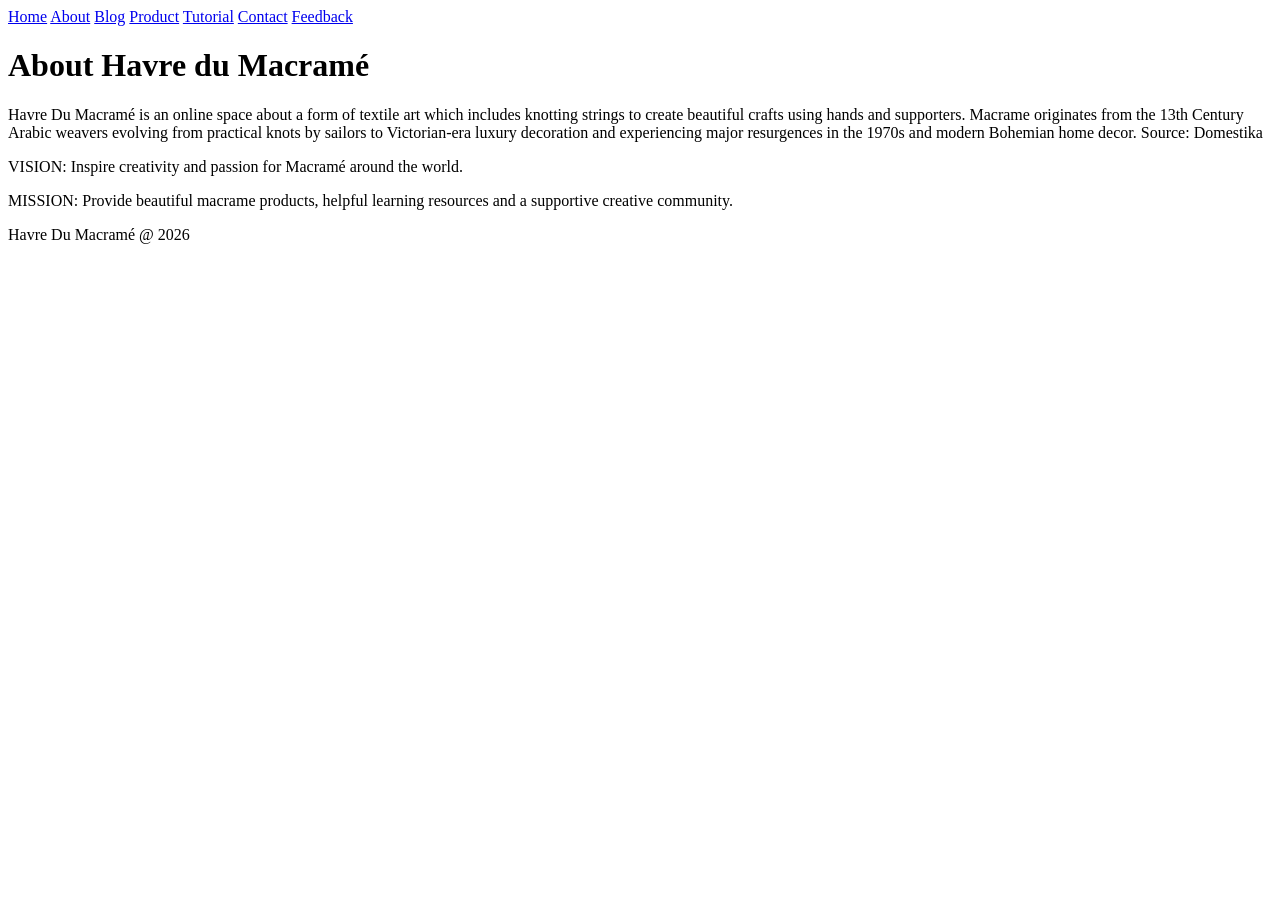
<file: about.html>
<!DOCTYPE html>

<html lang="en">

<head>

<meta charset="UTF-8">

<meta name="viewport" content="width=device-width, initial-scale=1.0">

<title>About - Havre du Macramé</title>

</head>

<body>

      <nav>
        <a href="index.html">Home</a>
        <a href="about.html">About</a>
        <a href="blog.html">Blog</a>
        <a href="product.html">Product</a>
        <a href="tutorial.html">Tutorial</a>
        <a href="contact.html">Contact</a>
        <a href="feedback.html">Feedback</a>
    </nav>

<main>

    <h1>About Havre du Macramé</h1>

    <p>Havre Du Macramé is an online space about a form of textile art which includes knotting strings to create beautiful crafts using hands and supporters.
       Macrame originates from the 13th Century Arabic weavers evolving from practical knots by sailors to Victorian-era luxury decoration and experiencing 
       major resurgences in the 1970s and modern Bohemian home decor.
       Source: Domestika</p>

    <p>VISION: Inspire creativity and passion for Macramé around the world.</p>

    <p>MISSION: Provide beautiful macrame products, helpful learning resources and a supportive creative community.</p>

</main>

</body>

    <footer> 

    <p>Havre Du Macramé @ 2026</p>

    </footer> 
    
</html>
</file>
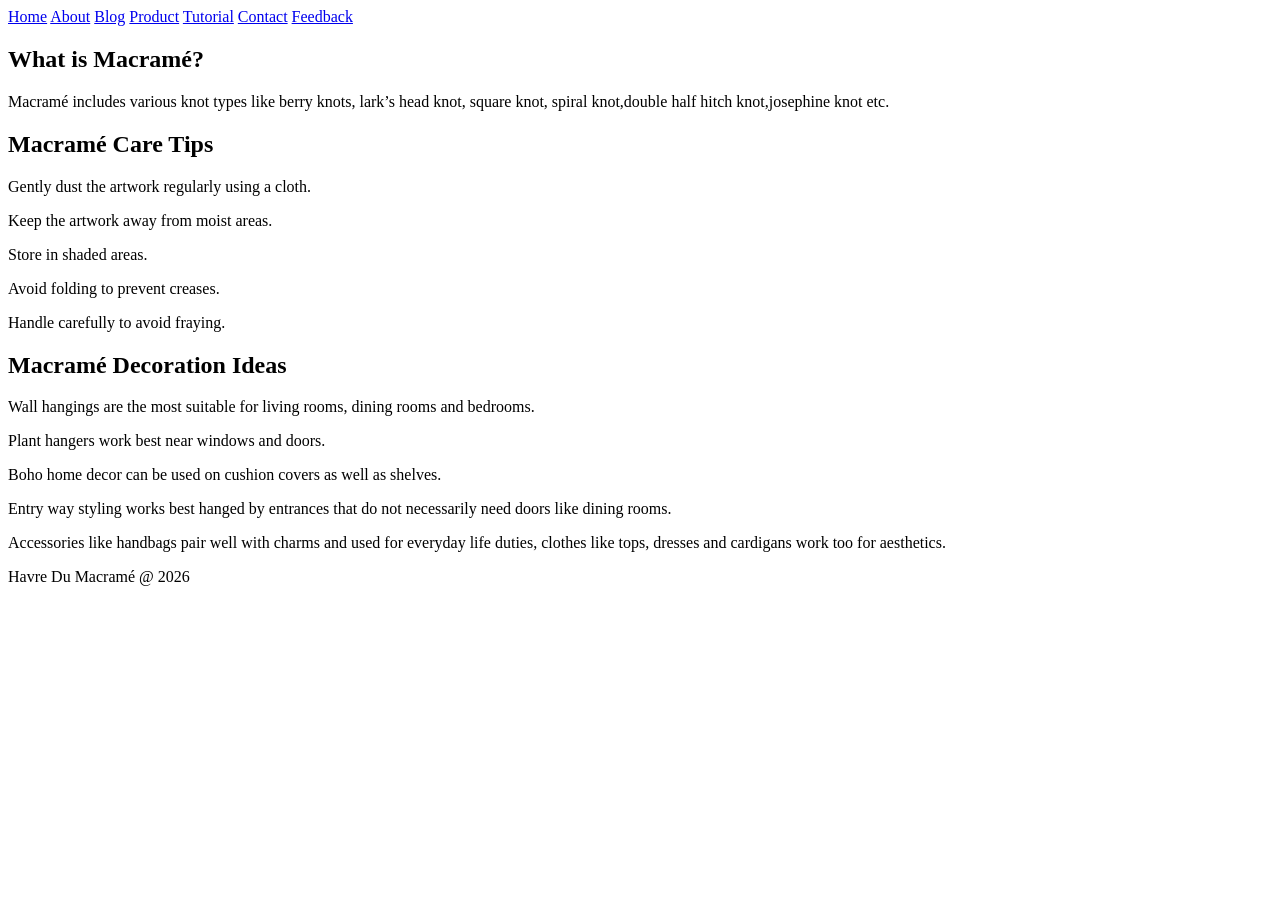
<file: blog.html>
<!DOCTYPE html>

<html lang="en">

<head>

<meta charset="UTF-8">

<meta name="viewport" content="width=device-width, initial-scale=1.0">

<title>Blog - Havre du Macramé</title>

</head>

<body>

    <nav>
        <a href="index.html">Home</a>
        <a href="about.html">About</a>
        <a href="blog.html">Blog</a>
        <a href="product.html">Product</a>
        <a href="tutorial.html">Tutorial</a>
        <a href="contact.html">Contact</a>
        <a href="feedback.html">Feedback</a>
    </nav>

<main>

    <div>

        <h2>What is Macramé?</h2>

        <p>Macramé includes various knot types like berry knots, lark’s head knot, square knot,
           spiral knot,double half hitch knot,josephine knot etc.</p>

    </div>

    <div>

        <h2>Macramé Care Tips</h2>


            <p>Gently dust the artwork regularly using a cloth.</p>
            <p>Keep the artwork away from moist areas.</p>
            <p>Store in shaded areas.</p>
            <p>Avoid folding to prevent creases.</p>
            <p>Handle carefully to avoid fraying.</p>
    
    </div>

        <h2>Macramé Decoration Ideas</h2>

            <p>Wall hangings are the most suitable for living rooms, dining rooms and bedrooms.</p>
            <p>Plant hangers work best near windows and doors.</p>
            <p>Boho home decor can be used on cushion covers as well as shelves.</p>
            <p>Entry way styling works best hanged by entrances that do not necessarily need doors like dining rooms.</p>
            <p>Accessories like handbags pair well with charms and used for everyday life duties, clothes like tops, dresses and cardigans work too for aesthetics.</p>
 
    </div>

</main>

</body>

    <footer>

    <p>Havre Du Macramé @ 2026</p>

    </footer>
    
</html>
</file>
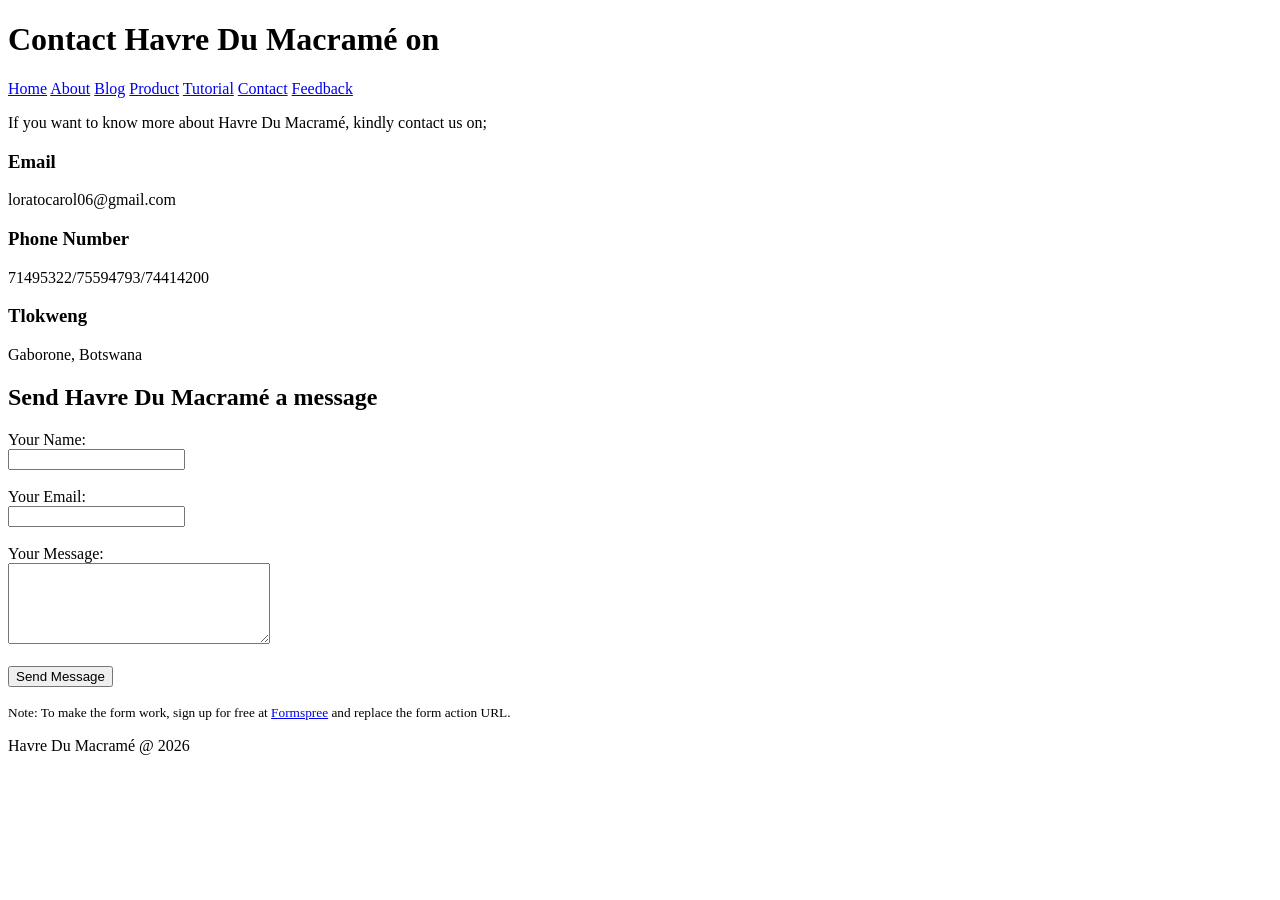
<file: contact.html>
<!DOCTYPE html> 

<html lang="en"> 

<head> 

    <meta charset="UTF-8"> 

    <meta name="viewport" content="width=device-width, initial-scale=1.0"> 

    <title>Havre Du Macramé Contact</title>

</head> 

<body>
    
    <header>

         <h1>Contact Havre Du Macramé on</h1>
    
    <nav>
        <a href="index.html">Home</a>
        <a href="about.html">About</a>
        <a href="blog.html">Blog</a>
        <a href="product.html">Product</a>
        <a href="tutorial.html">Tutorial</a>
        <a href="contact.html">Contact</a>
        <a href="feedback.html">Feedback</a>
    </nav>

    </header>

<main>

    <p>If you want to know more about Havre Du Macramé, kindly contact us on;
       
         <div> 

            <h3>Email</h3> 

            <p>loratocarol06@gmail.com</p>

        </div> 

         <div> 

            <h3>Phone Number</h3>

            <p> 71495322/75594793/74414200</p>

        </div> 

         <div> 

            <h3>Tlokweng</h3>

            <p>Gaborone, Botswana</p>

        </div> 

    </section> 

     

    <section> 

        <h2>Send Havre Du Macramé a message</h2>

        <form action="https://formspree.io/f/your-form-id" method="POST"> 

            <div> 

                <label for="name">Your Name:</label><br>

                <input type="text" id="name" name="name" required> 

            </div> 

            <br> 

            <div> 

                <label for="email">Your Email:</label><br> 

                <input type="email" id="email" name="email" required> 

            </div> 

            <br> 

            <div> 

                <label for="message">Your Message:</label><br> 

                <textarea id="message" name="message" rows="5" cols="30" required></textarea> 

            </div> 

            <br> 

            <button type="submit">Send Message</button> 

        </form> 

        <p><small>Note: To make the form work, sign up for free at <a href="https://formspree.io" target="_blank">Formspree</a> and replace the form action URL.</small></p> 

    </section> 

</main>

</body>

    <footer> 

    <p>Havre Du Macramé @ 2026</p>

    </footer> 

</html>
</file>
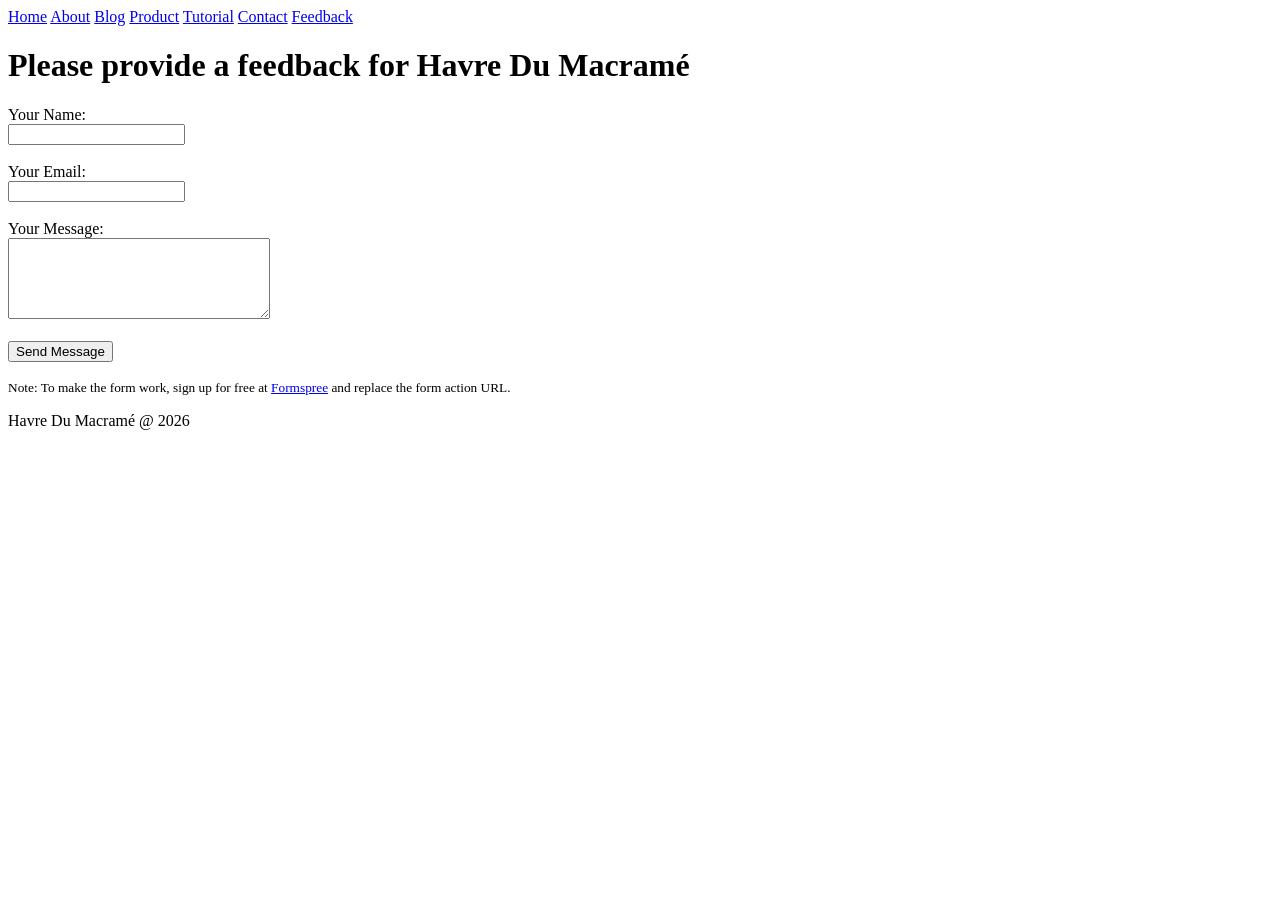
<file: feedback.html>
<!DOCTYPE html> 

<html lang="en"> 

<head> 

    <meta charset="UTF-8"> 

    <meta name="viewport" content="width=device-width, initial-scale=1.0"> 

    <title>Feedback</title>

</head> 

<body>

    <nav>
        <a href="index.html">Home</a>
        <a href="about.html">About</a>
        <a href="blog.html">Blog</a>
        <a href="product.html">Product</a>
        <a href="tutorial.html">Tutorial</a>
        <a href="contact.html">Contact</a>
        <a href="feedback.html">Feedback</a>
</nav>

<main>

    <h1>Please provide a feedback for Havre Du Macramé</h1>

     <div> 

                <label for="name">Your Name:</label><br>

                <input type="text" id="name" name="name" required> 

            </div> 

            <br> 

            <div> 

                <label for="email">Your Email:</label><br> 

                <input type="email" id="email" name="email" required> 

            </div> 

            <br> 

            <div> 

                <label for="message">Your Message:</label><br> 

                <textarea id="message" name="message" rows="5" cols="30" required></textarea> 

            </div> 

            <br> 

            <button type="submit">Send Message</button> 

        </form> 

        <p><small>Note: To make the form work, sign up for free at <a href="https://formspree.io" target="_blank">Formspree</a> and replace the form action URL.</small></p> 

    </section> 

</main>

</body>

    <footer> 

    <p>Havre Du Macramé @ 2026</p>

    </footer> 

</html>
</file>
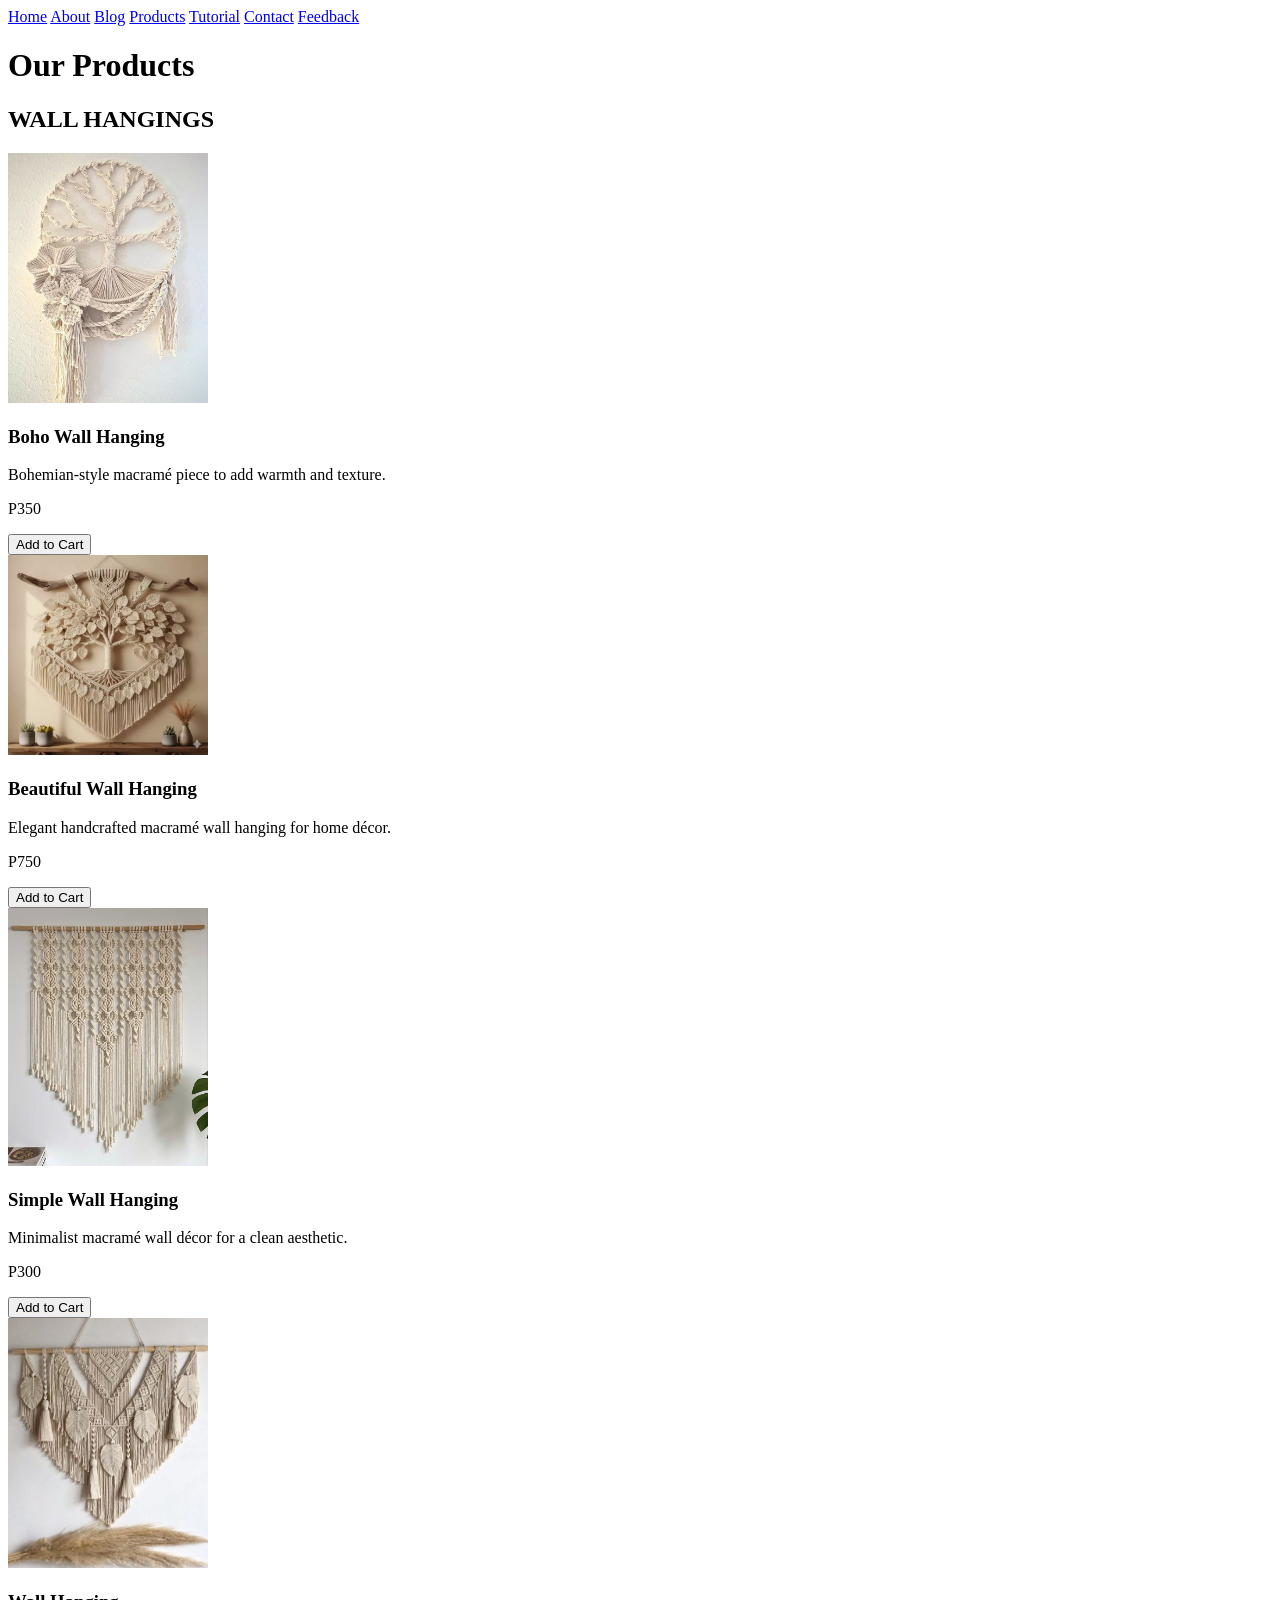
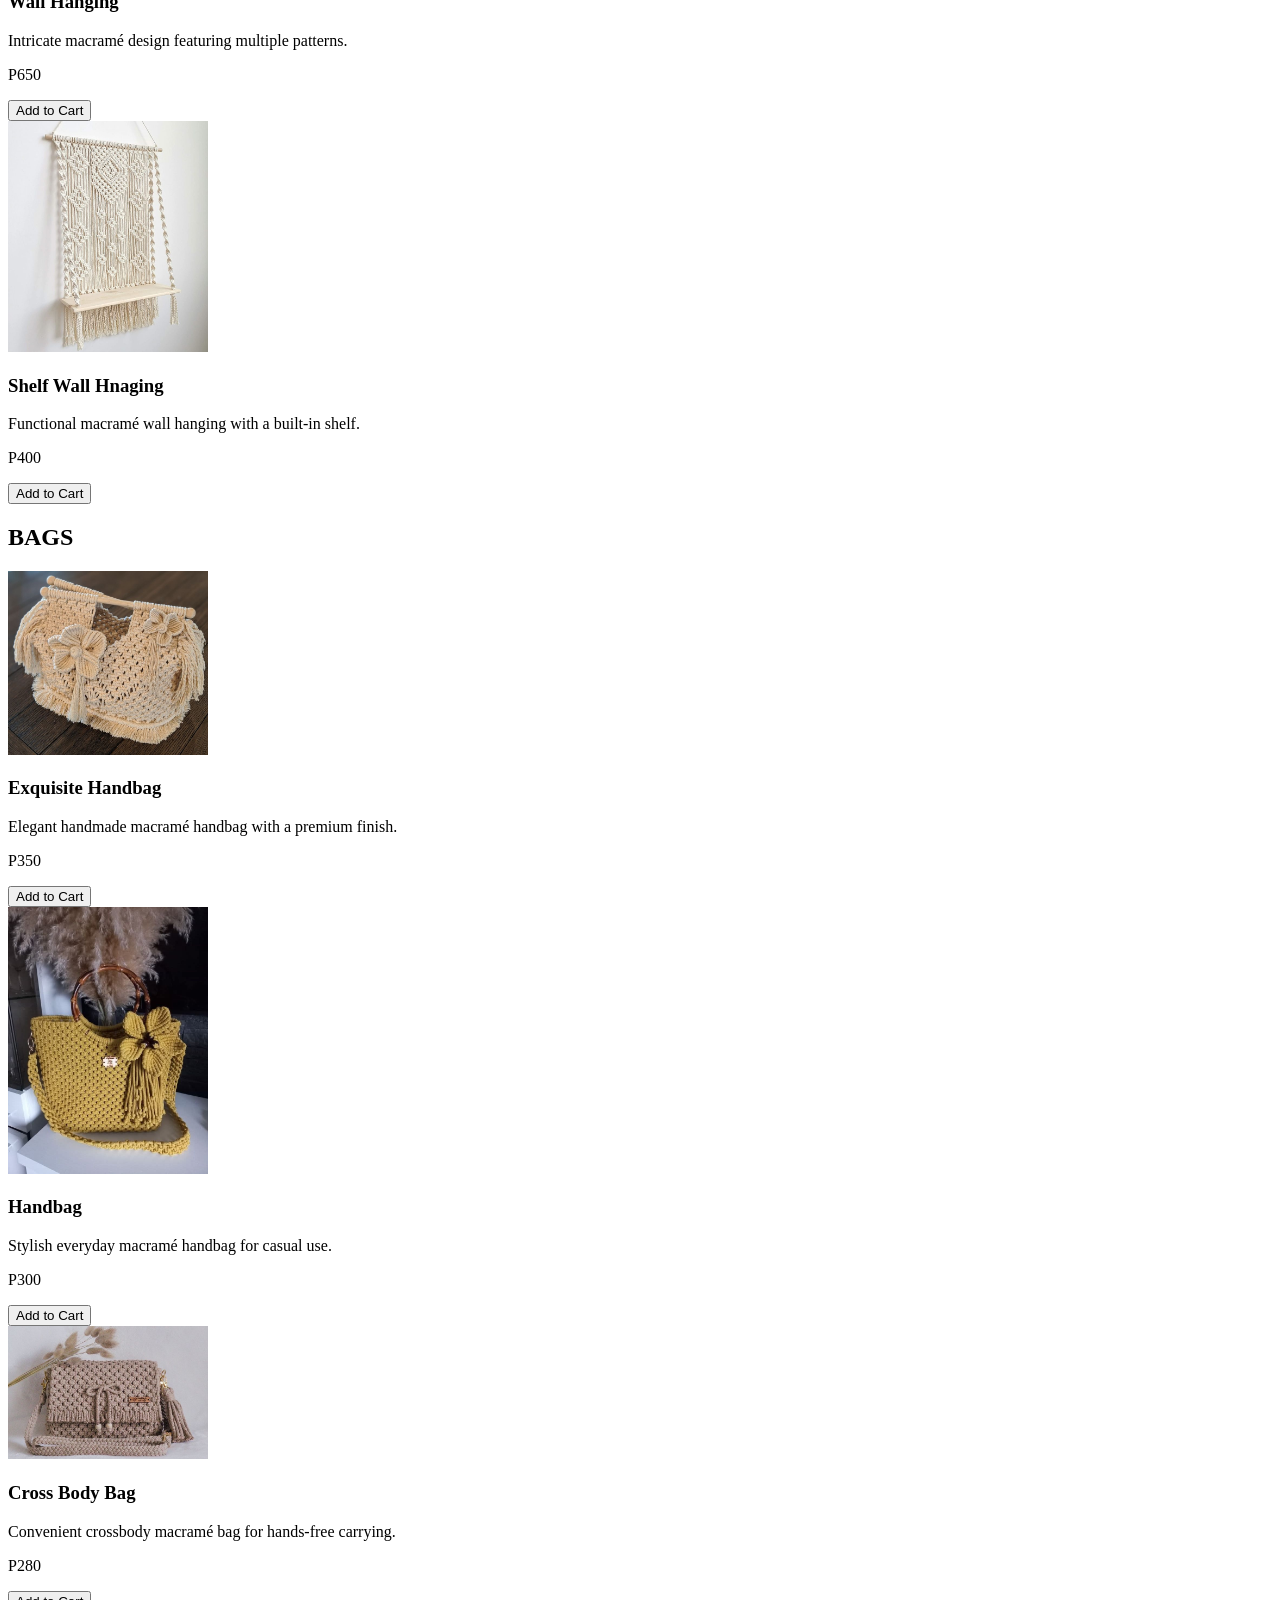
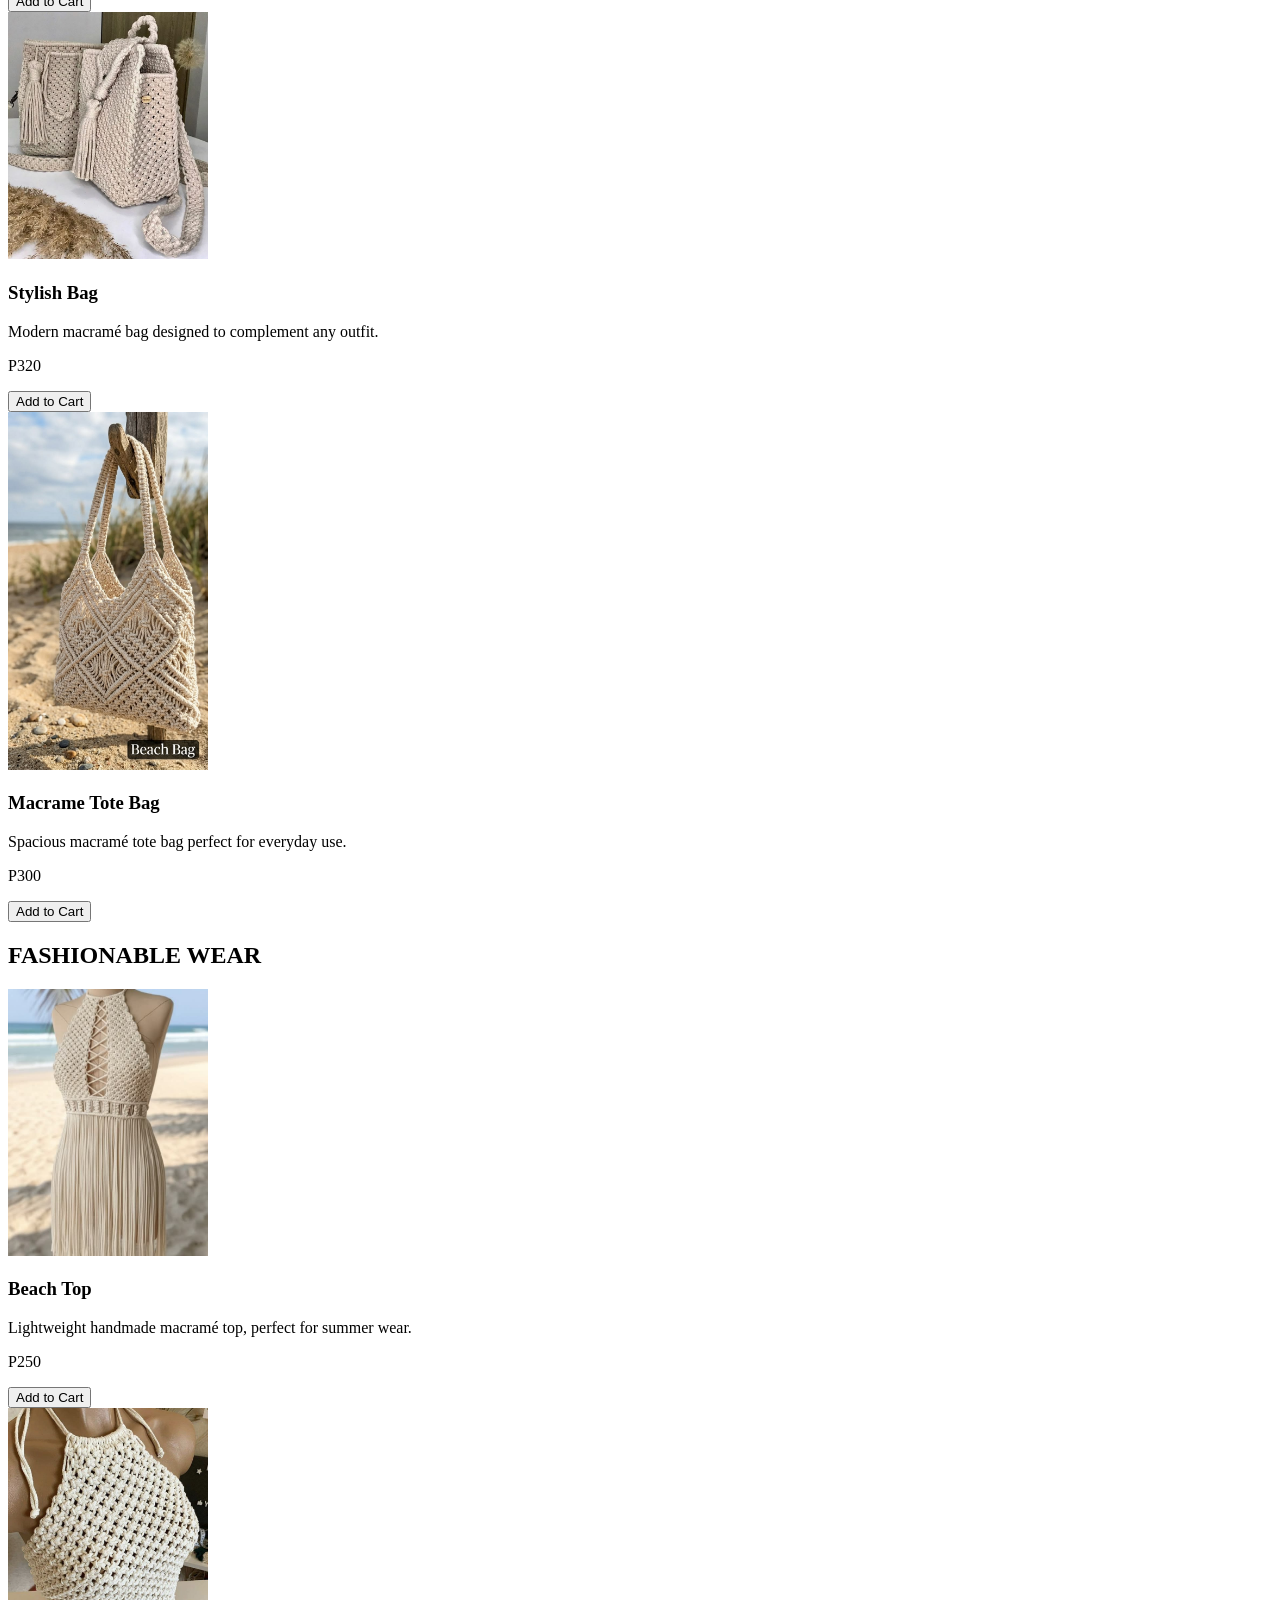
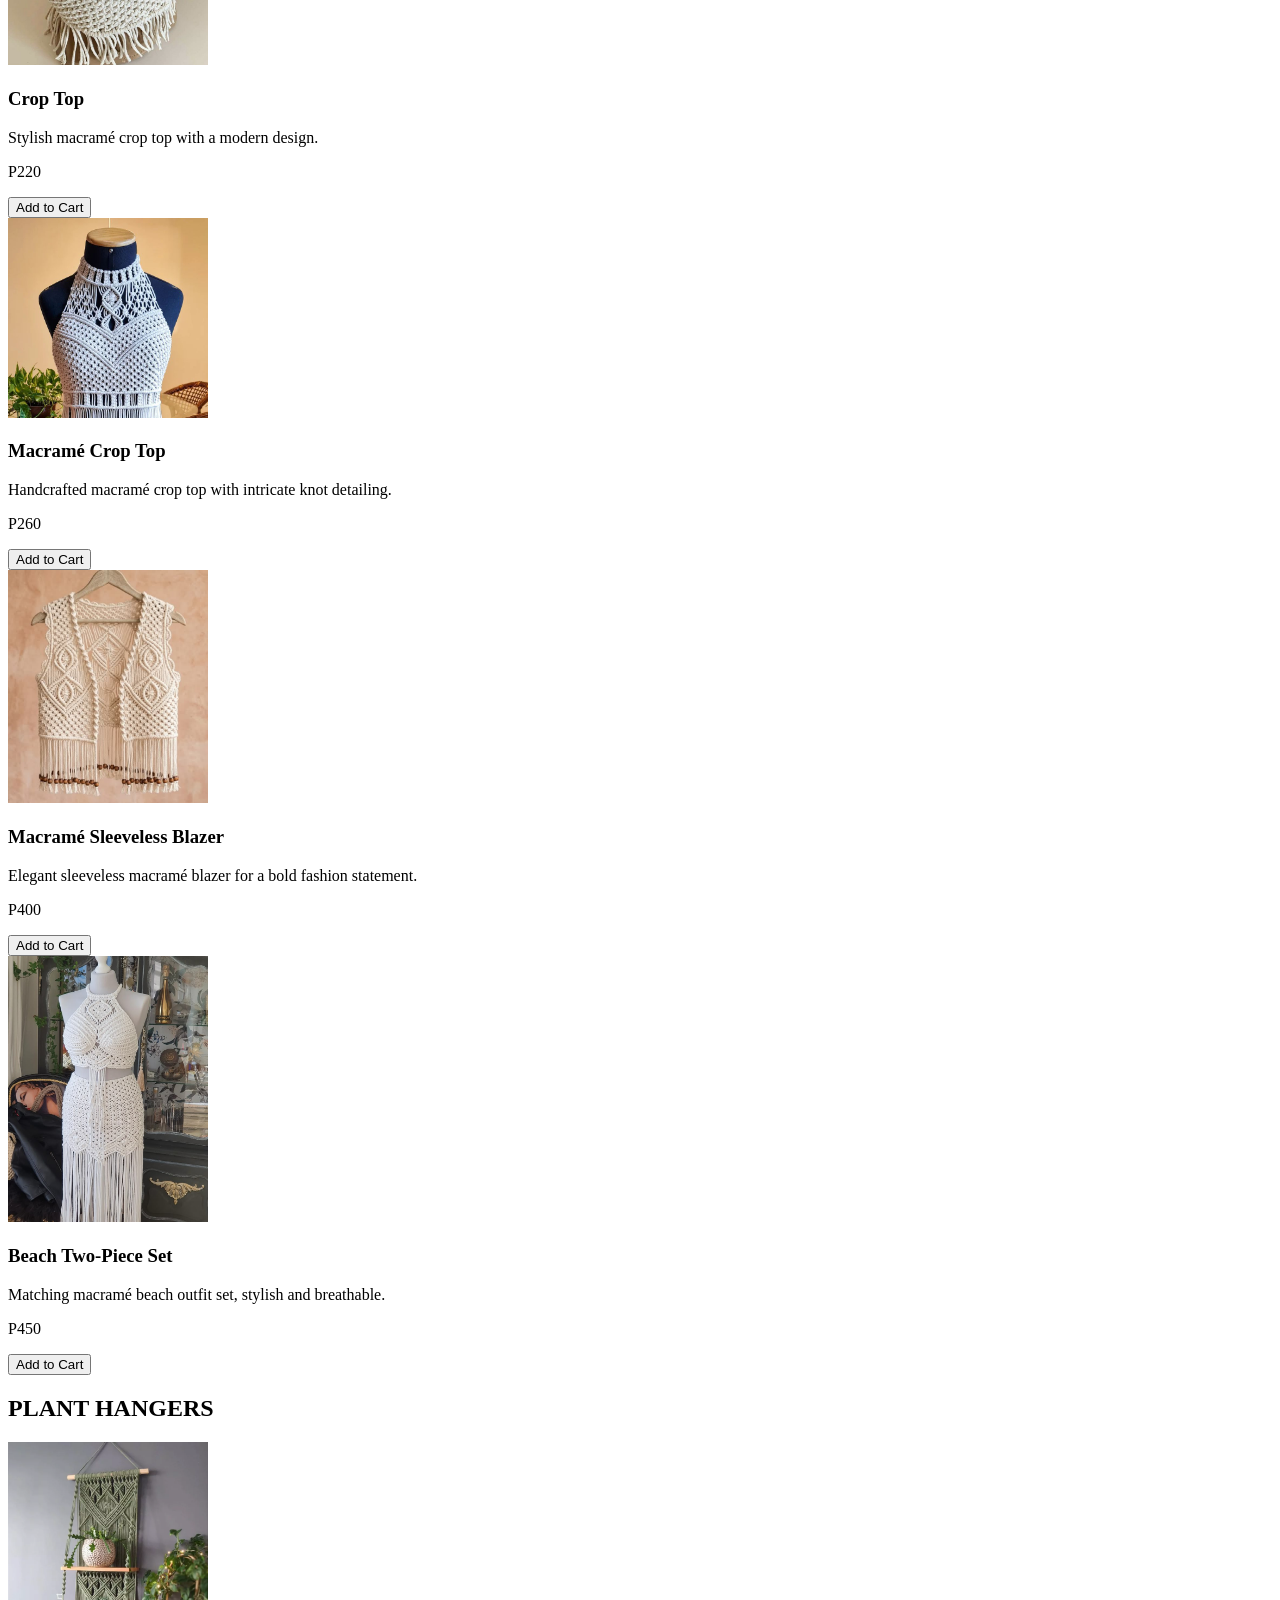
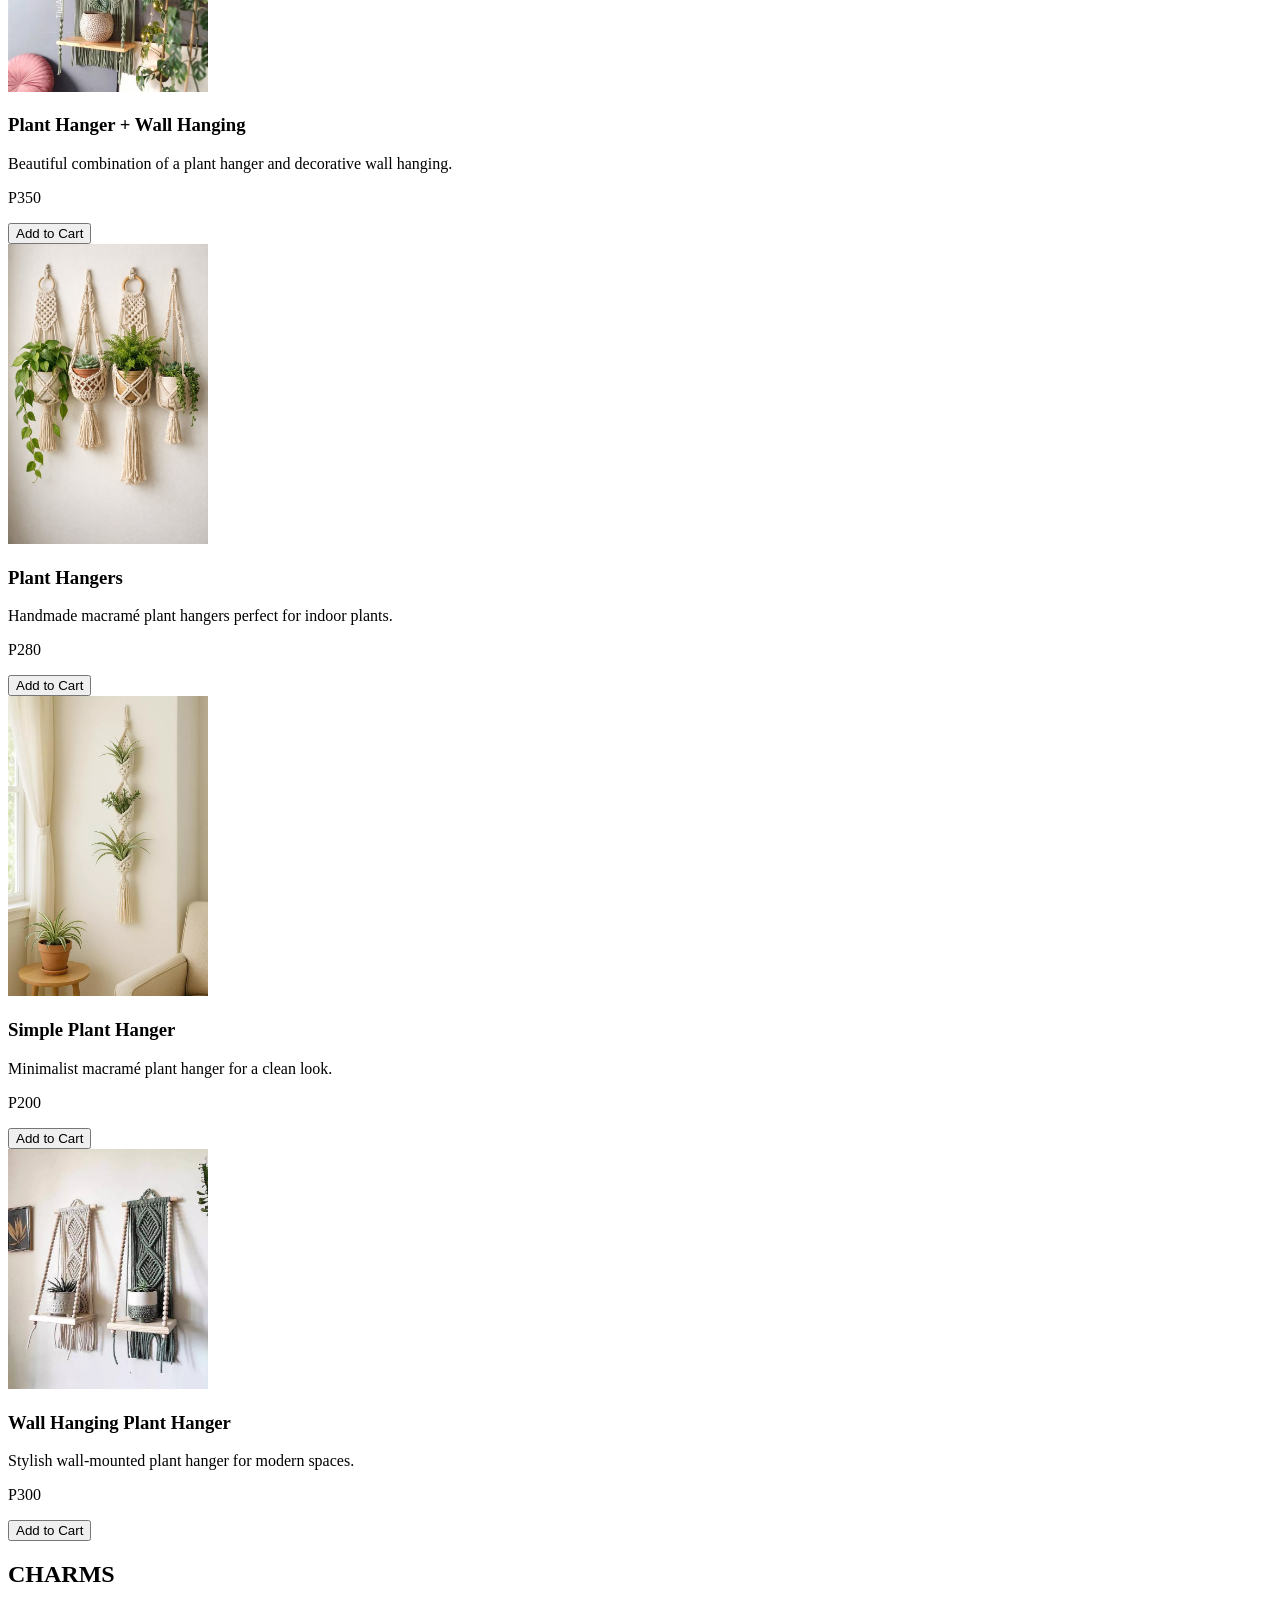
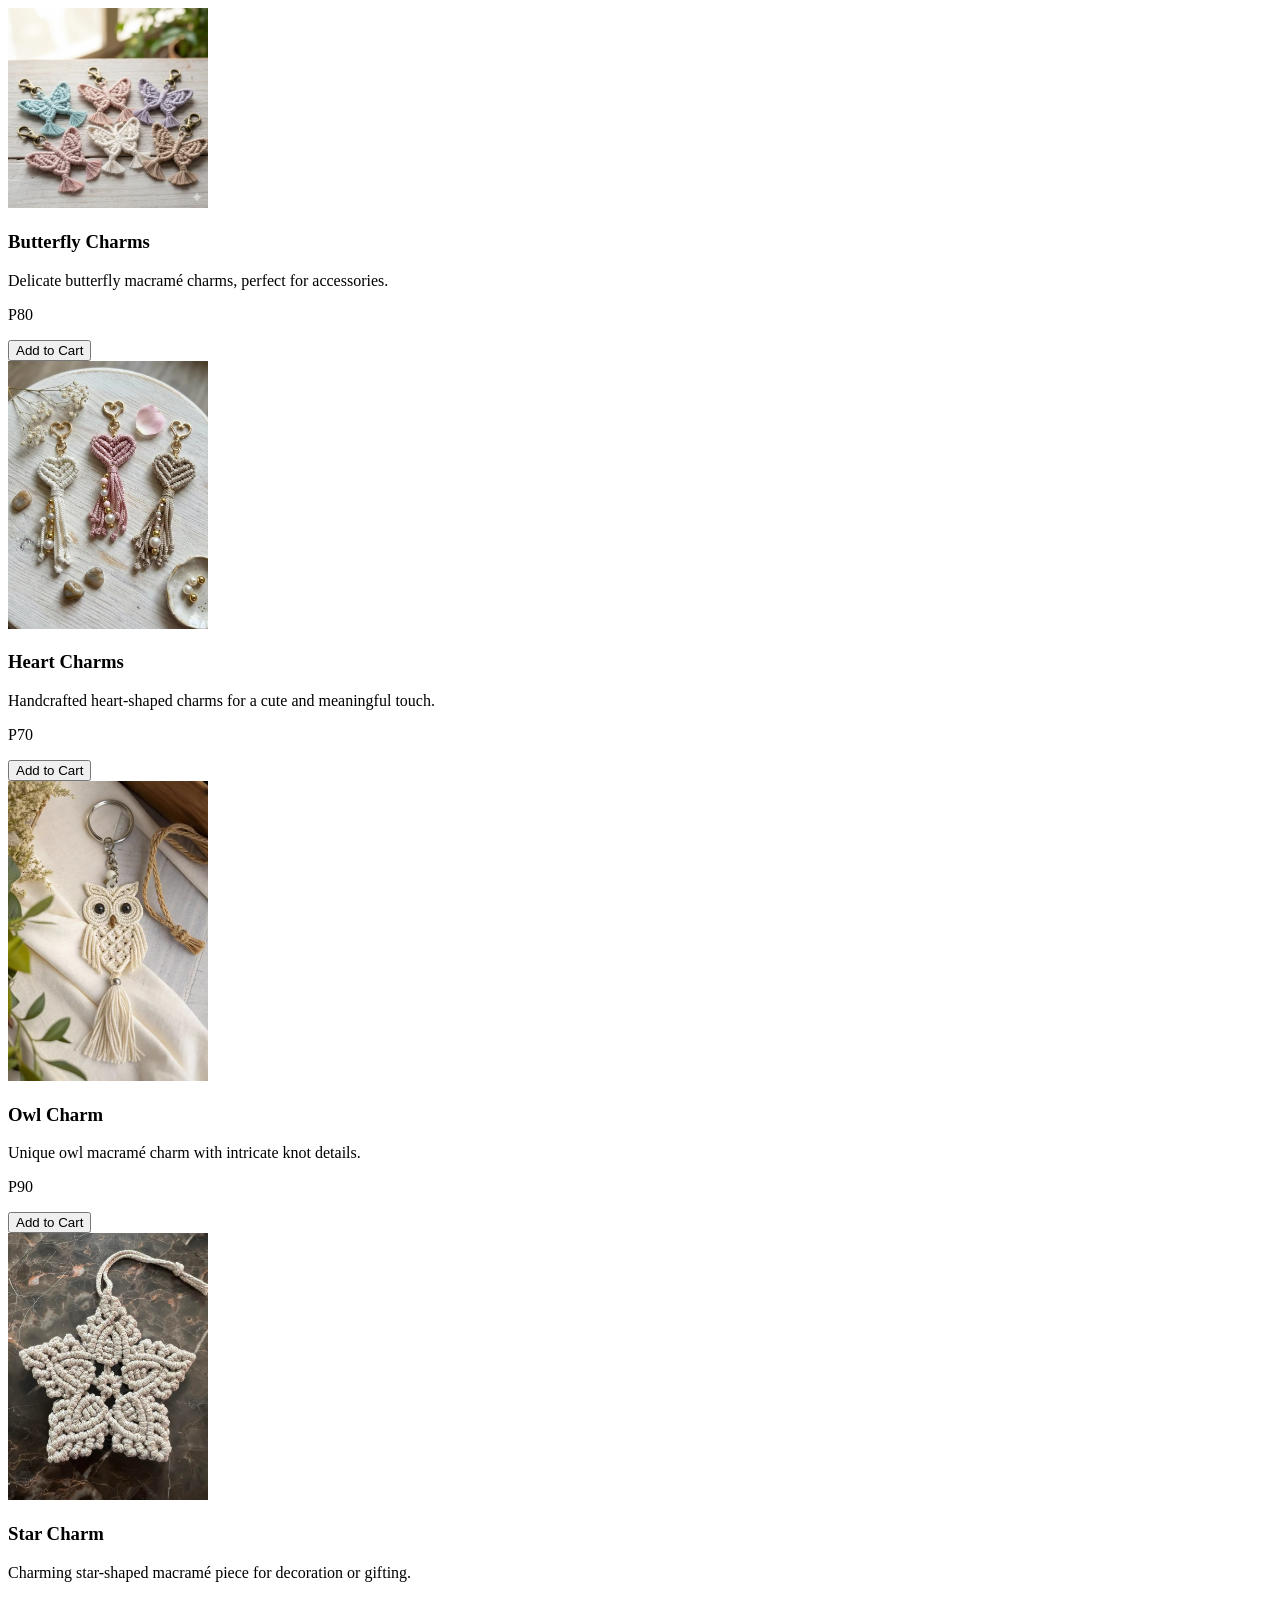
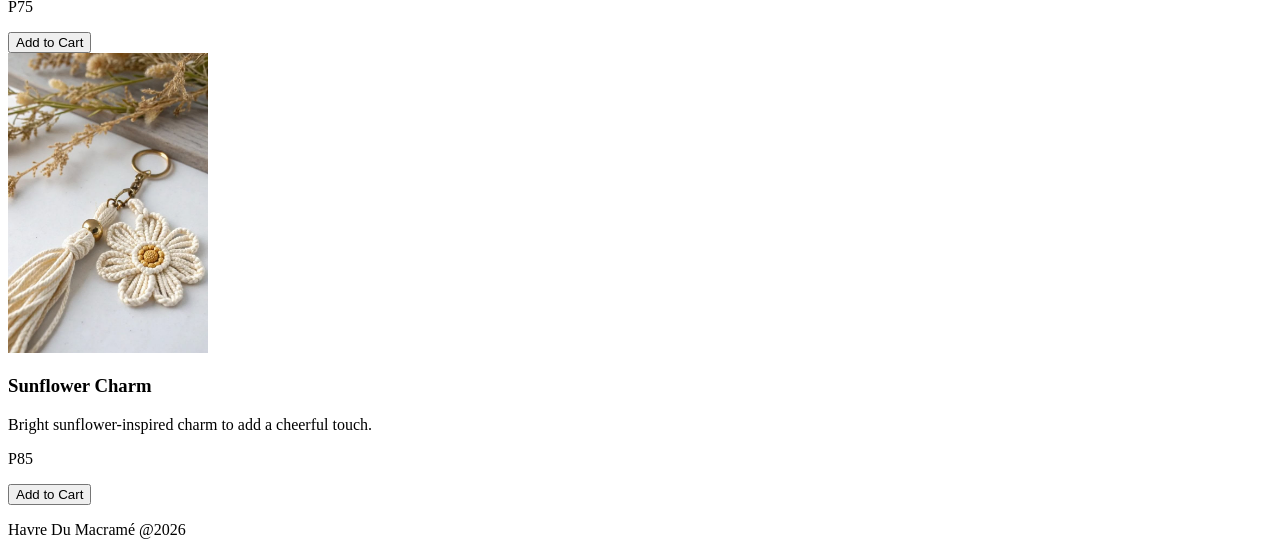
<file: product.html>
<!DOCTYPE html>

<html lang="en">

<head>

    <meta charset="UTF-8">

    <meta name="viewport" content="width=device-width, initial-scale=1.0">

    <title>Havre Du Macramé Products</title>

</head>

<body>

    <nav>
        <a href="index.html">Home</a>
        <a href="about.html">About</a>
        <a href="blog.html">Blog</a>
        <a href="product.html">Products</a>
        <a href="tutorial.html">Tutorial</a>
        <a href="contact.html">Contact</a>
        <a href="feedback.html">Feedback</a>
    </nav>

    <h1>Our Products</h1>

<div>
    <h2>WALL HANGINGS</h2>

    <div>
    
        <img src="Boho wall hanging.jpg" alt="Boho wall hanging" width="200">
        <h3>Boho Wall Hanging</h3>
        <p>Bohemian-style macramé piece to add warmth and texture.</p>
        <p>P350</p>
        <button>Add to Cart</button>
    </div>

    <div>
        <img src="Beautiful wall hanging.jpg" alt="Beautiful wall hanging" width="200">
        <h3>Beautiful Wall Hanging</h3>
        <p>Elegant handcrafted macramé wall hanging for home décor.</p>
        <p>P750</p>
        <button>Add to Cart</button>
    </div>

    <div>
        <img src="Simple wall hanging.jpg" alt="Simple wall hanging" width="200">
        <h3>Simple Wall Hanging</h3>
        <p>Minimalist macramé wall décor for a clean aesthetic.</p>
        <p>P300</p>
        <button>Add to Cart</button>
    </div>

    <div>
        <img src="Wall hanging.jpg" alt="Wall hanging" width="200">
        <h3>Wall Hanging</h3>
        <p>Intricate macramé design featuring multiple patterns.</p>
        <p>P650</p>
        <button>Add to Cart</button>
    </div>

    <div>
        <img src="Shelf wall hanging .jpg" alt="Shelf wall hanging" width="200">
        <h3>Shelf Wall Hnaging</h3>
        <p>Functional macramé wall hanging with a built-in shelf.</p>
        <p>P400</p>
        <button>Add to Cart</button>
    </div>

     <div>
    <h2>BAGS</h2>

    <div class="product">
      <img src="Exquisite handbag.jpg" alt="Exquisite handbag" width="200">
      <h3>Exquisite Handbag</h3>
      <p>Elegant handmade macramé handbag with a premium finish.</p>
      <p>P350</p>
      <button>Add to Cart</button>
    </div>

    <div>
      <img src="Handbag .jpg" alt="Handbag" width="200">
      <h3>Handbag</h3>
      <p>Stylish everyday macramé handbag for casual use.</p>
      <p>P300</p>
      <button>Add to Cart</button>
    </div>

    <div>
      <img src="Cross body bag.jpg" alt="Cross body bag" width="200">
      <h3>Cross Body Bag</h3>
      <p>Convenient crossbody macramé bag for hands-free carrying.</p>
      <p>P280</p>
      <button>Add to Cart</button>
    </div>

    <div>
      <img src="Stylish Bag.jpg" alt="Stylish Bag" width="200">
      <h3>Stylish Bag</h3>
      <p>Modern macramé bag designed to complement any outfit.</p>
      <p>P320</p>
      <button>Add to Cart</button>
    </div>

     <div>
    <img src="Macrame Tote Bag.jpg" alt="Macrame Tote Bag" width="200">
    <h3>Macrame Tote Bag</h3>
    <p>Spacious macramé tote bag perfect for everyday use.</p>
    <p>P300</p>
    <button>Add to Cart</button>
  </div>


    <div>
  <h2>FASHIONABLE WEAR</h2>

  <div>
    <img src="Beach Top.jpg" alt="Beach Top" width="200">
    <h3>Beach Top</h3>
    <p>Lightweight handmade macramé top, perfect for summer wear.</p>
    <p>P250</p>
    <button>Add to Cart</button>
  </div>

  <div>
    <img src="Crop top.jpg" alt="Crop Top" width="200">
    <h3>Crop Top</h3>
    <p>Stylish macramé crop top with a modern design.</p>
    <p>P220</p>
    <button>Add to Cart</button>
  </div>

  <div>
    <img src="Macrame crop top.jpg" alt="Macrame Crop Top" width="200">
    <h3>Macramé Crop Top</h3>
    <p>Handcrafted macramé crop top with intricate knot detailing.</p>
    <p>P260</p>
    <button>Add to Cart</button>
  </div>

  <div>
    <img src="Macrame sleeveless blazer.jpg" alt="Sleeveless Blazer" width="200">
    <h3>Macramé Sleeveless Blazer</h3>
    <p>Elegant sleeveless macramé blazer for a bold fashion statement.</p>
    <p>P400</p>
    <button>Add to Cart</button>
  </div>

  <div>
    <img src="Beach two-piece set.jpg" alt="Beach Two Piece Set" width="200">
    <h3>Beach Two-Piece Set</h3>
    <p>Matching macramé beach outfit set, stylish and breathable.</p>
    <p>P450</p>
    <button>Add to Cart</button>
  </div>

  <div>
  <h2>PLANT HANGERS</h2>

  <div>
    <img src="Plant hanger+Wall hanging.jpg" alt="Plant Hanger and Wall Hanging" width="200">
    <h3>Plant Hanger + Wall Hanging</h3>
    <p>Beautiful combination of a plant hanger and decorative wall hanging.</p>
    <p>P350</p>
    <button>Add to Cart</button>
  </div>

  <div>
    <img src="Plant hangers.jpg" alt="Plant Hangers" width="200">
    <h3>Plant Hangers</h3>
    <p>Handmade macramé plant hangers perfect for indoor plants.</p>
    <p>P280</p>
    <button>Add to Cart</button>
  </div>

  <div>
    <img src="Simple plant hanger.jpg" alt="Simple Plant Hanger" width="200">
    <h3>Simple Plant Hanger</h3>
    <p>Minimalist macramé plant hanger for a clean look.</p>
    <p>P200</p>
    <button>Add to Cart</button>
  </div>

  <div>
    <img src="Wall hanging plant hanger.jpg" alt="Wall Hanging Plant Hanger" width="200">
    <h3>Wall Hanging Plant Hanger</h3>
    <p>Stylish wall-mounted plant hanger for modern spaces.</p>
    <p>P300</p>
    <button>Add to Cart</button>
  </div>

<div>
  <h2>CHARMS</h2>

  <div>
    <img src="Butterfly charms.jpg" alt="Butterfly Charms" width="200">
    <h3>Butterfly Charms</h3>
    <p>Delicate butterfly macramé charms, perfect for accessories.</p>
    <p>P80</p>
    <button>Add to Cart</button>
  </div>

  <div>
    <img src="Heart Charms.jpg" alt="Heart Charms" width="200">
    <h3>Heart Charms</h3>
    <p>Handcrafted heart-shaped charms for a cute and meaningful touch.</p>
    <p>P70</p>
    <button>Add to Cart</button>
  </div>

  <div>
    <img src="Owl charm.jpg" alt="Owl Charm" width="200">
    <h3>Owl Charm</h3>
    <p>Unique owl macramé charm with intricate knot details.</p>
    <p>P90</p>
    <button>Add to Cart</button>
  </div>

  <div>
    <img src="Star charm.jpg" alt="Star Charm" width="200">
    <h3>Star Charm</h3>
    <p>Charming star-shaped macramé piece for decoration or gifting.</p>
    <p>P75</p>
    <button>Add to Cart</button>
  </div>

  <div>
    <img src="Sunflower charm.jpg" alt="Sunflower Charm" width="200">
    <h3>Sunflower Charm</h3>
    <p>Bright sunflower-inspired charm to add a cheerful touch.</p>
    <p>P85</p>
    <button>Add to Cart</button>
  </div>

</div>

</div>
  




</div>
    
    <footer>

        <p>Havre Du Macramé @2026</p>

    </footer>
    
</body>

</html>
</file>
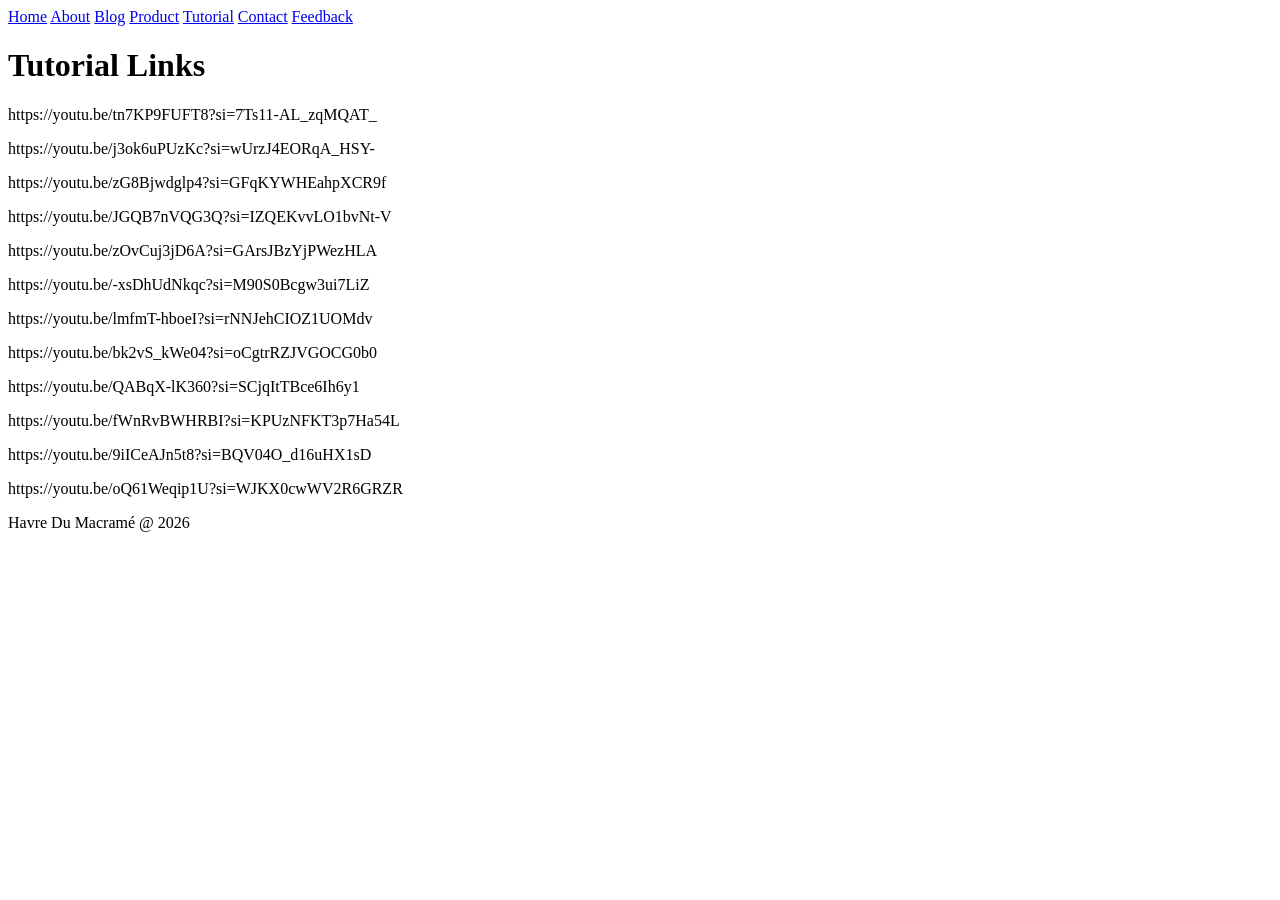
<file: tutorial.html>
<!DOCTYPE html> 

<html lang="en"> 

<head> 

    <meta charset="UTF-8"> 

    <meta name="viewport" content="width=device-width, initial-scale=1.0"> 

    <title>Macramé Tutorials</title>

</head> 

<body>

    <nav>
        <a href="index.html">Home</a>
        <a href="about.html">About</a>
        <a href="blog.html">Blog</a>
        <a href="product.html">Product</a>
        <a href="tutorial.html">Tutorial</a>
        <a href="contact.html">Contact</a>
        <a href="feedback.html">Feedback</a>
</nav>

<main>

    <h1>Tutorial Links</h1>

    <p>https://youtu.be/tn7KP9FUFT8?si=7Ts11-AL_zqMQAT_</p>

    <p>https://youtu.be/j3ok6uPUzKc?si=wUrzJ4EORqA_HSY-</p>
    
    <p>https://youtu.be/zG8Bjwdglp4?si=GFqKYWHEahpXCR9f</p>

       <p>https://youtu.be/JGQB7nVQG3Q?si=IZQEKvvLO1bvNt-V</p>

      <p> https://youtu.be/zOvCuj3jD6A?si=GArsJBzYjPWezHLA</p>

      <p> https://youtu.be/-xsDhUdNkqc?si=M90S0Bcgw3ui7LiZ</p>

      <p> https://youtu.be/lmfmT-hboeI?si=rNNJehCIOZ1UOMdv</p>

      <p> https://youtu.be/bk2vS_kWe04?si=oCgtrRZJVGOCG0b0</p>

      <p> https://youtu.be/QABqX-lK360?si=SCjqItTBce6Ih6y1</p>

       <p>https://youtu.be/fWnRvBWHRBI?si=KPUzNFKT3p7Ha54L</p>

       <p>https://youtu.be/9iICeAJn5t8?si=BQV04O_d16uHX1sD</p>

       <p>https://youtu.be/oQ61Weqip1U?si=WJKX0cwWV2R6GRZR</p>

</main>

</body>

    <footer>
        
        <p>Havre Du Macramé @ 2026</p>

    </footer> 

</body> 

</html>
</file>
